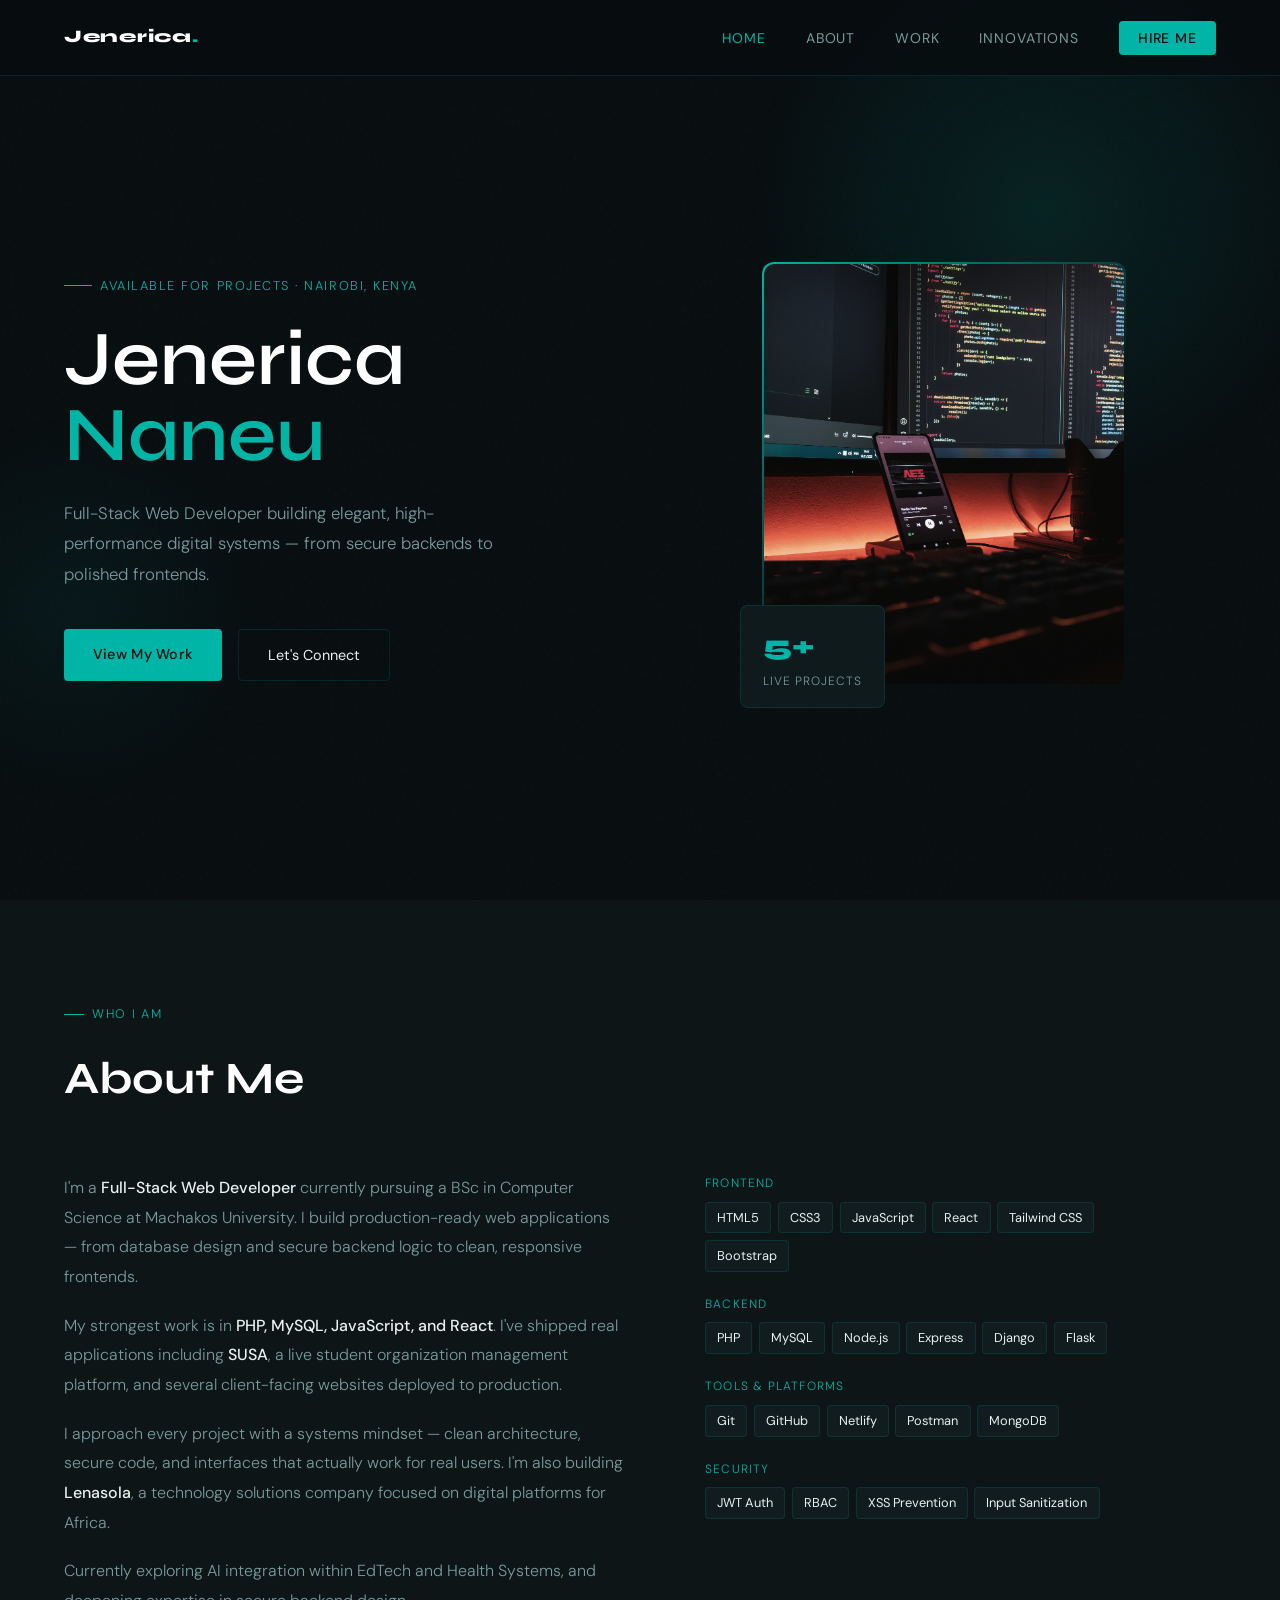
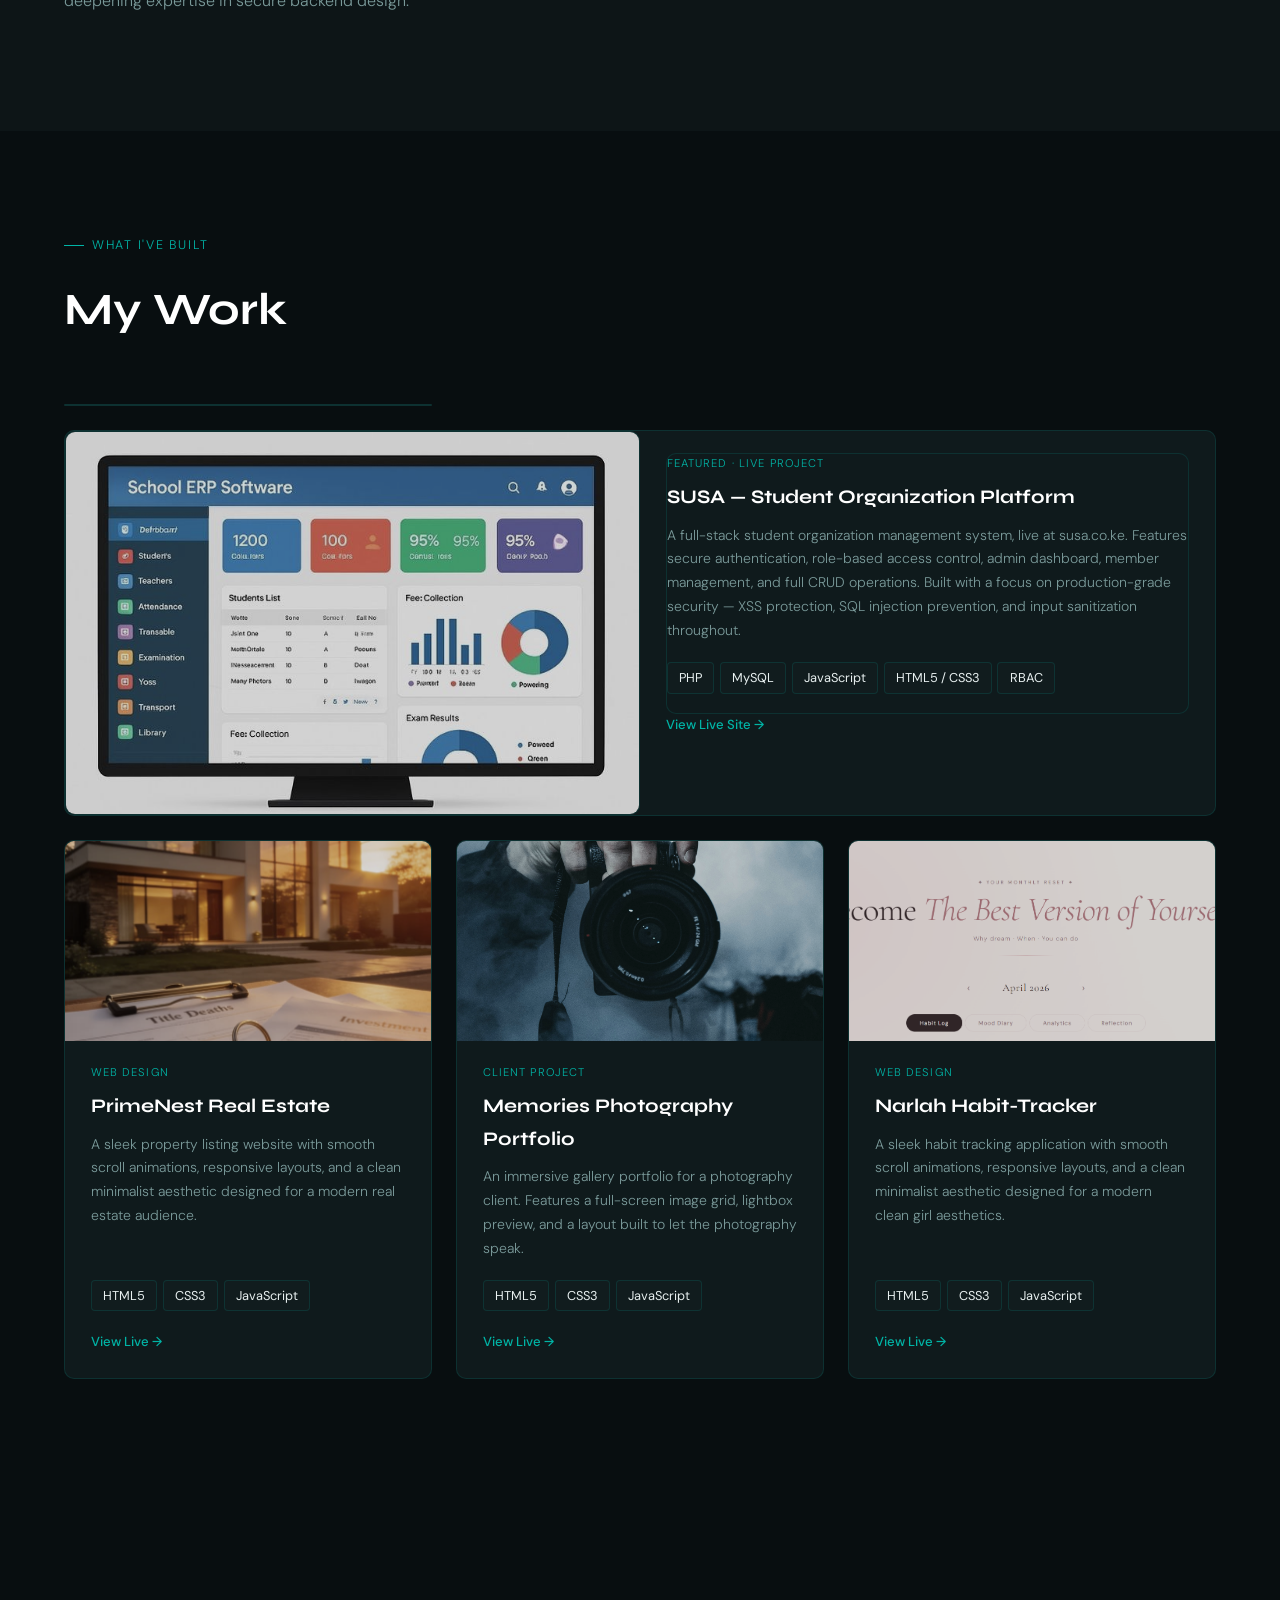
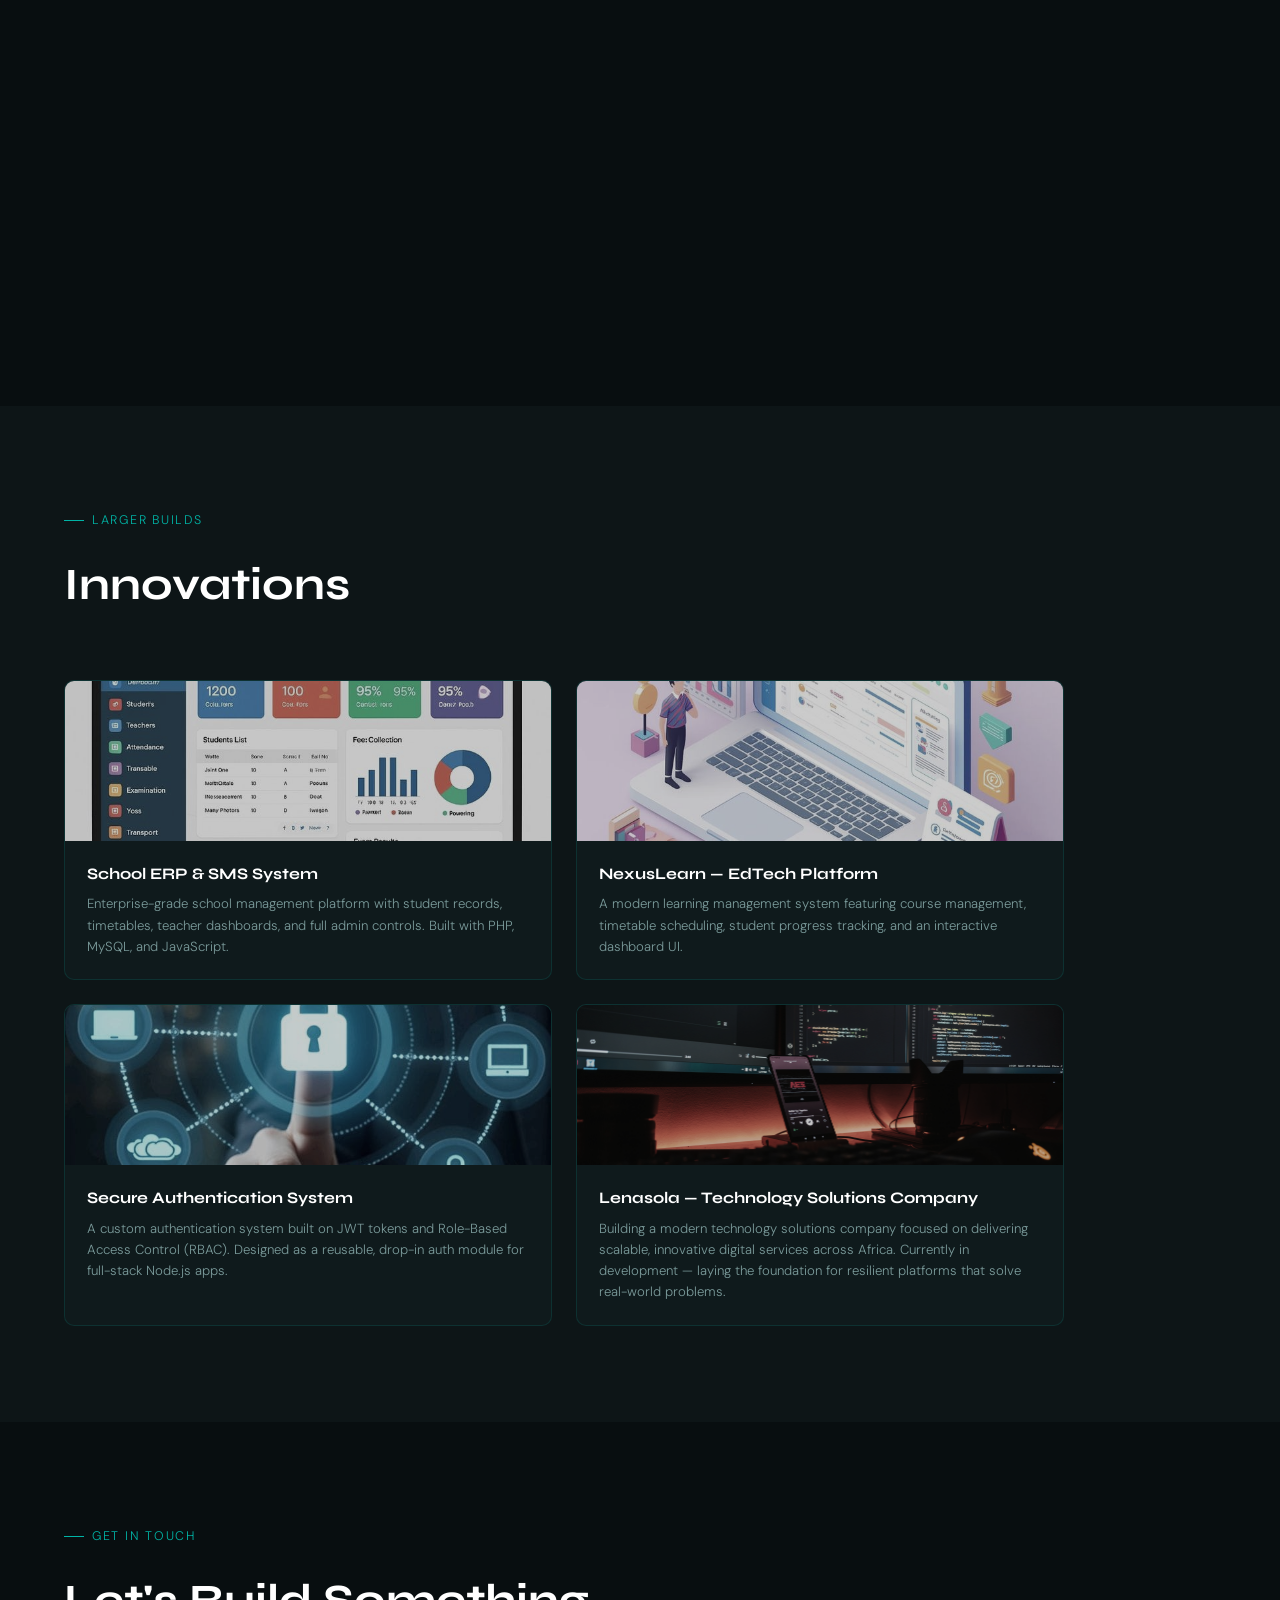
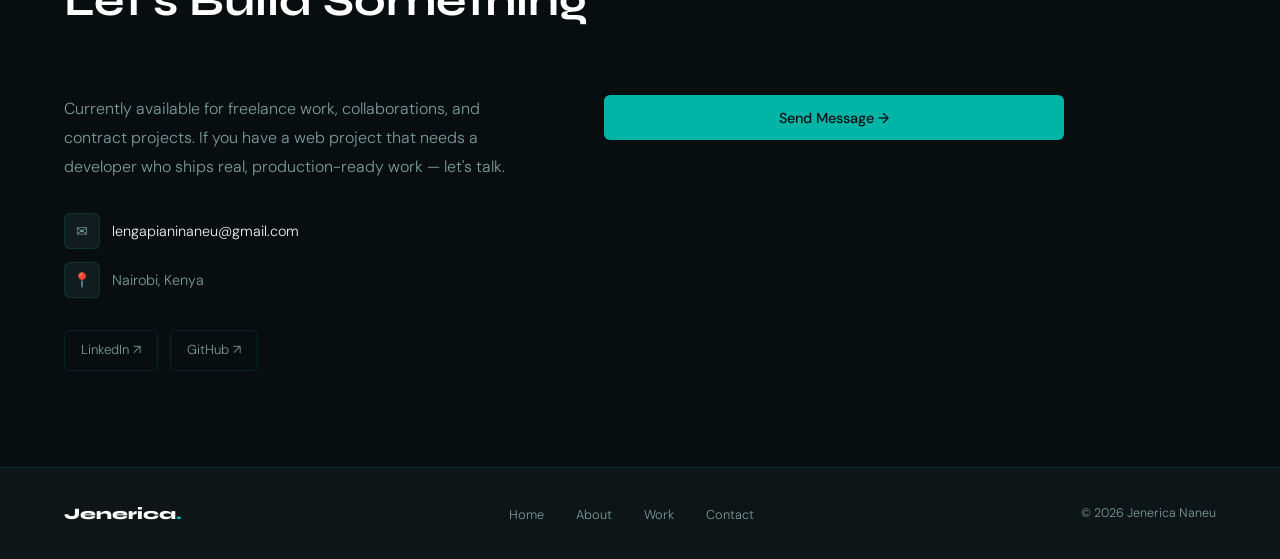
<file: Index.html>
<!DOCTYPE html>
<html lang="en">
<head>
  <meta charset="UTF-8" />
  <meta name="viewport" content="width=device-width, initial-scale=1.0"/>
  <meta name="description" content="Jenerica Naneu, full-stack developer in Nairobi. Laravel, React, PHP, MySQL. Available for freelance and internships.">
  <meta property="og:title" content="Jenerica Naneu — Full-Stack Developer">
  <meta property="og:description" content="Live platforms and client sites built with PHP, MySQL and React.">
  <meta property="og:image" content="https://naneu-jenerica-portfolio.netlify.app/Images/Erp%202.jpeg">
  <link rel="icon" href="Images/favicon.png">
  <title>Jenerica Naneu — Full-Stack Web Developer</title>
  <link rel="preconnect" href="https://fonts.googleapis.com">
  <link rel="preconnect" href="https://fonts.gstatic.com" crossorigin>
  <link href="https://fonts.googleapis.com/css2?family=Syne:wght@400;600;700;800&family=DM+Sans:ital,wght@0,300;0,400;0,500;1,300&display=swap" rel="stylesheet">
  <link rel="stylesheet" href="style.css" />
</head>
<body>
 
  <!-- NAV -->
  <nav>
    <a href="#home" class="nav-logo">Jenerica<span>.</span></a>
    <ul class="nav-links">
      <li><a href="#home">Home</a></li>
      <li><a href="#about">About</a></li>
      <li><a href="#works">Work</a></li>
      <li><a href="#innovations">Innovations</a></li>
      <li><a href="#contact" class="nav-cta">Hire Me</a></li>
    </ul>
    <button class="hamburger" id="hamburger" aria-label="Menu">
      <span></span><span></span><span></span>
    </button>
  </nav>
 
  <!-- SIDEBAR -->
  <div class="sidebar-overlay" id="sidebarOverlay"></div>
  <div class="sidebar" id="sidebar">
    <a href="#home" class="sidebar-link">Home</a>
    <a href="#about" class="sidebar-link">About</a>
    <a href="#works" class="sidebar-link">Work</a>
    <a href="#innovations" class="sidebar-link">Innovations</a>
    <a href="#contact" class="sidebar-link sidebar-cta">Hire Me</a>
  </div>
 
  <!-- HERO -->
  <section id="home">
    <div class="hero-glow"></div>
    <div class="hero-glow-2"></div>
    <div class="hero-inner">
      <div class="hero-content">
        <div class="hero-label">Available for projects · Nairobi, Kenya</div>
        <h1 class="hero-title">
          Jenerica<br>
          <span class="line2">Naneu</span>
        </h1>
        <p class="hero-sub">Full-Stack Web Developer building elegant, high-performance digital systems — from secure backends to polished frontends.</p>
        <div class="hero-actions">
          <a href="#works" class="btn-primary">View My Work</a>
          <a href="#contact" class="btn-ghost">Let's Connect</a>
        </div>
      </div>
      <div class="hero-image-wrap">
        <div class="hero-img-frame">
          <img src="Images/Programmer 2.jpg" alt="Jenerica Naneu" />
          <div class="hero-stats">
            <div class="num">5+</div>
            <div class="label">Live Projects</div>
          </div>
        </div>
      </div>
    </div>
  </section>
 
  <!-- ABOUT -->
  <section id="about">
    <div class="section-label">Who I Am</div>
    <h2 class="section-title">About Me</h2>
    <div class="about-grid">
      <div class="about-text reveal">
        <p>I'm a <strong>Full-Stack Web Developer</strong> currently pursuing a BSc in Computer Science at Machakos University. I build production-ready web applications — from database design and secure backend logic to clean, responsive frontends.</p>
        <p>My strongest work is in <strong>PHP, MySQL, JavaScript, and React</strong>. I've shipped real applications including <strong>SUSA</strong>, a live student organization management platform, and several client-facing websites deployed to production.</p>
        <p>I approach every project with a systems mindset — clean architecture, secure code, and interfaces that actually work for real users. I'm also building <strong>Lenasola</strong>, a technology solutions company focused on digital platforms for Africa.</p>
        <p>Currently exploring AI integration within EdTech and Health Systems, and deepening expertise in secure backend design.</p>
      </div>
      <div class="skills-grid reveal reveal-delay-1">
        <div class="skill-group">
          <label>Frontend</label>
          <div class="skill-tags">
            <span class="tag">HTML5</span>
            <span class="tag">CSS3</span>
            <span class="tag">JavaScript</span>
            <span class="tag">React</span>
            <span class="tag">Tailwind CSS</span>
            <span class="tag">Bootstrap</span>
          </div>
        </div>
        <div class="skill-group">
          <label>Backend</label>
          <div class="skill-tags">
            <span class="tag">PHP</span>
            <span class="tag">MySQL</span>
            <span class="tag">Node.js</span>
            <span class="tag">Express</span>
            <span class="tag">Django</span>
            <span class="tag">Flask</span>
          </div>
        </div>
        <div class="skill-group">
          <label>Tools & Platforms</label>
          <div class="skill-tags">
            <span class="tag">Git</span>
            <span class="tag">GitHub</span>
            <span class="tag">Netlify</span>
            <span class="tag">Postman</span>
            <span class="tag">MongoDB</span>
          </div>
        </div>
        <div class="skill-group">
          <label>Security</label>
          <div class="skill-tags">
            <span class="tag">JWT Auth</span>
            <span class="tag">RBAC</span>
            <span class="tag">XSS Prevention</span>
            <span class="tag">Input Sanitization</span>
          </div>
        </div>
      </div>
    </div>
  </section>
 
  <!-- WORK -->
  <section id="works">
    <div class="section-label">What I've Built</div>
    <h2 class="section-title">My Work</h2>
    <div class="projects-grid">
 
      <!-- SUSA — FEATURED -->
       <a href="https://susa.co.ke" target="_blank" class="project-card reveal reveal-delay-1">
      <div class="project-card featured-card reveal">
        <img class="card-img" src="Images/Erp 2.jpeg" alt="SUSA Student Organization Platform" />
        <div class="card-body">
          <div class="card-badge"> Featured · Live Project</div>
          <div class="card-title">SUSA — Student Organization Platform</div>
          <p class="card-desc">A full-stack student organization management system, live at susa.co.ke. Features secure authentication, role-based access control, admin dashboard, member management, and full CRUD operations. Built with a focus on production-grade security — XSS protection, SQL injection prevention, and input sanitization throughout.</p>
          <div class="card-tags">
            <span class="tag">PHP</span>
            <span class="tag">MySQL</span>
            <span class="tag">JavaScript</span>
            <span class="tag">HTML5 / CSS3</span>
            <span class="tag">RBAC</span>
          </div>
          <a href="https://susa.co.ke" target="_blank" class="card-link">View Live Site →</a>
        </div>
      </div>
 
      <!-- Real Estate -->
      <a href="https://primenest-reality.netlify.app/" target="_blank" class="project-card reveal reveal-delay-1">
        <img class="card-img" src="Images/Real estate 1.jpg" alt="PrimeNest Real Estate" />
        <div class="card-body">
          <div class="card-badge">Web Design</div>
          <div class="card-title">PrimeNest Real Estate</div>
          <p class="card-desc">A sleek property listing website with smooth scroll animations, responsive layouts, and a clean minimalist aesthetic designed for a modern real estate audience.</p>
          <div class="card-tags">
            <span class="tag">HTML5</span>
            <span class="tag">CSS3</span>
            <span class="tag">JavaScript</span>
          </div>
          <span class="card-link">View Live →</span>
        </div>
      </a>
 
      <!-- Photography -->
      <a href="https://memories-photography.netlify.app/" target="_blank" class="project-card reveal reveal-delay-2">
        <img class="card-img" src="Images/Photographer 2.jpg" alt="Memories Photography Portfolio" />
        <div class="card-body">
          <div class="card-badge">Client Project</div>
          <div class="card-title">Memories Photography Portfolio</div>
          <p class="card-desc">An immersive gallery portfolio for a photography client. Features a full-screen image grid, lightbox preview, and a layout built to let the photography speak.</p>
          <div class="card-tags">
            <span class="tag">HTML5</span>
            <span class="tag">CSS3</span>
            <span class="tag">JavaScript</span>
          </div>
          <span class="card-link">View Live →</span>
        </div>
      </a>

      <!-- Habit Tracker -->
      <a href="https://narlah.netlify.app/" target="_blank" class="project-card reveal reveal-delay-1">
        <img class="card-img" src="Images/habit tracker 1.png" alt="Narlah Habit-Tracker" />
        <div class="card-body">
          <div class="card-badge">Web Design</div>
          <div class="card-title">Narlah Habit-Tracker</div>
          <p class="card-desc">A sleek habit tracking application with smooth scroll animations, responsive layouts, and a clean minimalist aesthetic designed for a modern clean girl aesthetics.</p>
          <div class="card-tags">
            <span class="tag">HTML5</span>
            <span class="tag">CSS3</span>
            <span class="tag">JavaScript</span>
          </div>
          <span class="card-link">View Live →</span>
        </div>
      </a>

      <!-- Weather Dashboard -->
      <a href="https://zephyr-dash.netlify.app/" target="_blank" class="project-card reveal reveal-delay-1">
        <img class="card-img" src="Images/Weathe 1.png" alt="Zephyr Dashboard" />
        <div class="card-body">
          <div class="card-badge">Web Design</div>
          <div class="card-title">Zephyr Dashboard</div>
          <p class="card-desc">A sleek weather dashboard with real-time data visualization, responsive layouts, and a clean minimalist aesthetic designed for a modern user experience.</p>
          <div class="card-tags">
            <span class="tag">HTML5</span>
            <span class="tag">CSS3</span>
            <span class="tag">JavaScript</span>
          </div>
          <span class="card-link">View Live →</span>
        </div>
      </a>

       <!-- Tours Company Website -->
      <a href="https://lenasola-tours.netlify.app/" target="_blank" class="project-card reveal reveal-delay-1">
        <img class="card-img" src="Images/Wildlife.jpg" alt="Lenasola Tours" />
        <div class="card-body">
          <div class="card-badge">Web Design</div>
          <div class="card-title">Lenasola Tours</div>
          <p class="card-desc">A sleek Tours Company Website with package visualization, responsive layouts, and a clean minimalist aesthetic designed for a modern user experience.</p>
          <div class="card-tags">
            <span class="tag">HTML5</span>
            <span class="tag">CSS3</span>
            <span class="tag">JavaScript</span>
          </div>
          <span class="card-link">View Live →</span>
        </div>
      </a>
      
      <!-- School Website -->
      <div class="project-card reveal reveal-delay-3">
        <img class="card-img" src="Images/Blog 2.jpg" alt="School Website" />
        <div class="card-body">
          <div class="card-badge">Web Development</div>
          <div class="card-title">School Website</div>
          <p class="card-desc">A clean, accessible school website optimized for readability and ease of navigation. Includes dynamic content sections, a clean information hierarchy, and mobile-first design.</p>
          <div class="card-tags">
            <span class="tag">HTML5</span>
            <span class="tag">CSS3</span>
            <span class="tag">JavaScript</span>
          </div>
        </div>
      </div>
 
    </div>
  </section>
 
  <!-- INNOVATIONS -->
  <section id="innovations">
    <div class="section-label">Larger Builds</div>
    <h2 class="section-title">Innovations</h2>
    <div class="innovations-grid">
 
      <div class="innov-card reveal">
        <img class="innov-img" src="Images/Erp 2.jpeg" alt="School ERP" />
        <div class="innov-body">
          <div class="innov-title">School ERP & SMS System</div>
          <p class="innov-desc">Enterprise-grade school management platform with student records, timetables, teacher dashboards, and full admin controls. Built with PHP, MySQL, and JavaScript.</p>
        </div>
      </div>
 
      <div class="innov-card reveal reveal-delay-1">
        <img class="innov-img" src="Images/Edtech 2.jpeg" alt="NexusLearn" />
        <div class="innov-body">
          <div class="innov-title">NexusLearn — EdTech Platform</div>
          <p class="innov-desc">A modern learning management system featuring course management, timetable scheduling, student progress tracking, and an interactive dashboard UI.</p>
        </div>
      </div>
 
      <div class="innov-card reveal reveal-delay-2">
        <img class="innov-img" src="Images/Authentication 2.jpeg" alt="Auth System" />
        <div class="innov-body">
          <div class="innov-title">Secure Authentication System</div>
          <p class="innov-desc">A custom authentication system built on JWT tokens and Role-Based Access Control (RBAC). Designed as a reusable, drop-in auth module for full-stack Node.js apps.</p>
        </div>
      </div>
 
      <div class="innov-card reveal reveal-delay-3">
        <img class="innov-img" src="Images/Programmer 2.jpg" alt="Lenasola Tech Company" />
        <div class="innov-body">
          <div class="innov-title">Lenasola — Technology Solutions Company</div>
          <p class="innov-desc">Building a modern technology solutions company focused on delivering scalable, innovative digital services across Africa. Currently in development — laying the foundation for resilient platforms that solve real-world problems.</p>
        </div>
      </div>
 
    </div>
  </section>
 
  <!-- CONTACT -->
  <section id="contact">
    <div class="section-label">Get In Touch</div>
    <h2 class="section-title">Let's Build Something</h2>
    <div class="contact-inner">
      <div class="contact-info reveal">
        <p>Currently available for freelance work, collaborations, and contract projects. If you have a web project that needs a developer who ships real, production-ready work — let's talk.</p>
        <div class="contact-detail">
          <div class="contact-row">
            <div class="icon">✉</div>
            <a href="mailto:lengapianinaneu@gmail.com">lengapianinaneu@gmail.com</a>
          </div>
          <div class="contact-row">
            <div class="icon">📍</div>
            <span>Nairobi, Kenya</span>
          </div>
        </div>
        <div class="socials">
          <a href="https://www.linkedin.com/in/jenerica-naneu-a657a038b/" target="_blank" class="social-btn">LinkedIn ↗</a>
          <a href="https://github.com/Naneu-j" target="_blank" class="social-btn">GitHub ↗</a>
        </div>
      </div>
      <form class="contact-form reveal reveal-delay-1" id="contactForm" name="contact"
      method="POST" data-netlify="true" data-netlify-honeypot="bot-field">
  <input type="hidden" name="form-name" value="contact" />
  <p class="honeypot"><label>Leave empty: <input name="bot-field" /></label></p>
  <!-- name / email / message groups stay as they are -->
  <button type="submit" class="form-submit">Send Message →</button>
  <div class="form-success" id="formSuccess">Thanks! I'll get back to you shortly.</div>
  <div class="form-success form-error" id="formError">Couldn't send. Email me directly at lengapianinaneu@gmail.com.</div>
</form>
    </div>
  </section>
 
  <!-- FOOTER -->
  <footer>
    <div class="logo">Jenerica<span>.</span></div>
    <ul class="footer-links">
      <li><a href="#home">Home</a></li>
      <li><a href="#about">About</a></li>
      <li><a href="#works">Work</a></li>
      <li><a href="#contact">Contact</a></li>
    </ul>
    <div class="copy">© 2026 Jenerica Naneu</div>
  </footer>
 
  <script src="scripts.js"></script>
</body>
</html>
</file>
<file: style.css>
*, *::before, *::after { box-sizing: border-box; margin: 0; padding: 0; }
 
    :root {
      --teal: #00B4A6;
      --teal-dark: #008880;
      --teal-glow: rgba(0,180,166,0.18);
      --bg: #080E10;
      --bg2: #0D1517;
      --bg3: #111C1E;
      --card: #0F1A1C;
      --border: rgba(0,180,166,0.15);
      --text: #E8F0F0;
      --muted: #7A9A9A;
      --white: #ffffff;
      --font-display: 'Syne', sans-serif;
      --font-body: 'DM Sans', sans-serif;
    }
 
    html { scroll-behavior: smooth; }
 
    body {
      background: var(--bg);
      color: var(--text);
      font-family: var(--font-body);
      font-weight: 300;
      line-height: 1.7;
      overflow-x: hidden;
    }
 
    /* ── NOISE OVERLAY ── */
    body::before {
      content: '';
      position: fixed;
      inset: 0;
      background-image: url("data:image/svg+xml,%3Csvg viewBox='0 0 256 256' xmlns='http://www.w3.org/2000/svg'%3E%3Cfilter id='noise'%3E%3CfeTurbulence type='fractalNoise' baseFrequency='0.9' numOctaves='4' stitchTiles='stitch'/%3E%3C/filter%3E%3Crect width='100%25' height='100%25' filter='url(%23noise)' opacity='0.04'/%3E%3C/svg%3E");
      pointer-events: none;
      z-index: 0;
      opacity: 0.5;
    }
 
    /* ── NAV ── */
    nav {
      position: fixed;
      top: 0; left: 0; right: 0;
      z-index: 100;
      display: flex;
      align-items: center;
      justify-content: space-between;
      padding: 1.4rem 5%;
      background: rgba(8,14,16,0.85);
      backdrop-filter: blur(16px);
      border-bottom: 1px solid var(--border);
    }
 
    .nav-logo {
      font-family: var(--font-display);
      font-weight: 800;
      font-size: 1.1rem;
      color: var(--white);
      text-decoration: none;
      letter-spacing: 0.04em;
    }
    .nav-logo span { color: var(--teal); }
 
    .nav-links {
      display: flex;
      gap: 2.5rem;
      list-style: none;
    }
    .nav-links a {
      color: var(--muted);
      text-decoration: none;
      font-size: 0.875rem;
      font-weight: 400;
      letter-spacing: 0.06em;
      text-transform: uppercase;
      transition: color 0.2s;
    }
    .nav-links a:hover { color: var(--teal); }
 
    .nav-cta {
      background: var(--teal);
      color: var(--bg) !important;
      padding: 0.5rem 1.2rem;
      border-radius: 4px;
      font-weight: 500 !important;
      transition: background 0.2s !important;
    }
    .nav-cta:hover { background: var(--teal-dark) !important; color: var(--bg) !important; }
 
    /* ── HAMBURGER ── */
    .hamburger {
      display: none;
      flex-direction: column;
      gap: 5px;
      cursor: pointer;
      padding: 4px;
      z-index: 201;
      background: none;
      border: none;
    }
    .hamburger span {
      display: block;
      width: 24px;
      height: 2px;
      background: var(--text);
      border-radius: 2px;
      transition: all 0.3s;
      transform-origin: center;
    }
    .hamburger.open span:nth-child(1) { transform: translateY(7px) rotate(45deg); }
    .hamburger.open span:nth-child(2) { opacity: 0; transform: scaleX(0); }
    .hamburger.open span:nth-child(3) { transform: translateY(-7px) rotate(-45deg); }
 
    /* ── SIDEBAR ── */
    .sidebar-overlay {
      display: none;
      position: fixed;
      inset: 0;
      background: rgba(0,0,0,0.6);
      z-index: 150;
      opacity: 0;
      transition: opacity 0.3s;
    }
    .sidebar-overlay.active { opacity: 1; }
 
    .sidebar {
      position: fixed;
      top: 0;
      right: -280px;
      width: 260px;
      height: 100vh;
      background: var(--bg2);
      border-left: 1px solid var(--border);
      z-index: 200;
      display: flex;
      flex-direction: column;
      padding: 5rem 2rem 2rem;
      transition: right 0.35s cubic-bezier(0.4,0,0.2,1);
      gap: 0.4rem;
    }
    .sidebar.open { right: 0; }
 
    .sidebar a {
      color: var(--muted);
      text-decoration: none;
      font-size: 1rem;
      font-weight: 400;
      letter-spacing: 0.06em;
      text-transform: uppercase;
      padding: 0.85rem 0;
      border-bottom: 1px solid var(--border);
      transition: color 0.2s;
    }
    .sidebar a:hover { color: var(--teal); }
    .sidebar a:last-child { border-bottom: none; }
 
    .sidebar .sidebar-cta {
      margin-top: 1.5rem;
      background: var(--teal);
      color: var(--bg) !important;
      text-align: center;
      border-radius: 4px;
      border: none;
      padding: 0.75rem 1rem;
      font-weight: 500;
    }
    .sidebar .sidebar-cta:hover { background: var(--teal-dark) !important; }
 
    /* ── HERO ── */
    #home {
      min-height: 100vh;
      display: flex;
      align-items: center;
      padding: 8rem 5% 5rem;
      position: relative;
      overflow: hidden;
    }
 
    .hero-glow {
      position: absolute;
      top: -10%;
      right: -5%;
      width: 600px;
      height: 600px;
      background: radial-gradient(ellipse, rgba(0,180,166,0.12) 0%, transparent 70%);
      pointer-events: none;
    }
    .hero-glow-2 {
      position: absolute;
      bottom: 10%;
      left: -10%;
      width: 400px;
      height: 400px;
      background: radial-gradient(ellipse, rgba(0,180,166,0.06) 0%, transparent 70%);
      pointer-events: none;
    }
 
    .hero-inner {
      display: grid;
      grid-template-columns: 1fr 1fr;
      gap: 4rem;
      align-items: center;
      max-width: 1200px;
      width: 100%;
      position: relative;
      z-index: 1;
    }
 
    .hero-label {
      display: inline-flex;
      align-items: center;
      gap: 0.5rem;
      font-size: 0.8rem;
      letter-spacing: 0.12em;
      text-transform: uppercase;
      color: var(--teal);
      margin-bottom: 1.5rem;
    }
    .hero-label::before {
      content: '';
      width: 28px;
      height: 1px;
      background: var(--teal);
    }
 
    .hero-title {
      font-family: var(--font-display);
      font-size: clamp(3rem, 6vw, 5.5rem);
      font-weight: 600;
      line-height: 1.0;
      color: var(--white);
      margin-bottom: 1.5rem;
    }
    .hero-title .line2 {
      color: var(--teal);
      display: block;
    }
 
    .hero-sub {
      font-size: 1.05rem;
      color: var(--muted);
      max-width: 460px;
      margin-bottom: 2.5rem;
      line-height: 1.8;
    }
 
    .hero-actions {
      display: flex;
      gap: 1rem;
      flex-wrap: wrap;
    }
 
    .btn-primary {
      background: var(--teal);
      color: var(--bg);
      padding: 0.8rem 1.8rem;
      border-radius: 4px;
      text-decoration: none;
      font-weight: 500;
      font-size: 0.9rem;
      transition: all 0.2s;
      letter-spacing: 0.02em;
    }
    .btn-primary:hover {
      background: var(--teal-dark);
      transform: translateY(-2px);
    }
 
    .btn-ghost {
      border: 1px solid var(--border);
      color: var(--text);
      padding: 0.8rem 1.8rem;
      border-radius: 4px;
      text-decoration: none;
      font-weight: 400;
      font-size: 0.9rem;
      transition: all 0.2s;
    }
    .btn-ghost:hover {
      border-color: var(--teal);
      color: var(--teal);
      transform: translateY(-2px);
    }
 
    /* Hero image side */
    .hero-image-wrap {
      position: relative;
      display: flex;
      justify-content: center;
    }
 
    .hero-img-frame {
      position: relative;
      width: 360px;
      height: 420px;
    }
    .hero-img-frame::before {
      content: '';
      position: absolute;
      inset: -2px;
      border-radius: 12px;
      background: linear-gradient(135deg, var(--teal) 0%, transparent 60%);
      z-index: 0;
    }
    .hero-img-frame img {
      position: relative;
      z-index: 1;
      width: 100%;
      height: 100%;
      object-fit: cover;
      border-radius: 10px;
      filter: grayscale(20%);
    }
 
    .hero-stats {
      position: absolute;
      bottom: -1.5rem;
      left: -1.5rem;
      background: var(--card);
      border: 1px solid var(--border);
      border-radius: 8px;
      padding: 1rem 1.4rem;
      z-index: 2;
    }
    .hero-stats .num {
      font-family: var(--font-display);
      font-size: 1.8rem;
      font-weight: 800;
      color: var(--teal);
    }
    .hero-stats .label {
      font-size: 0.75rem;
      color: var(--muted);
      text-transform: uppercase;
      letter-spacing: 0.08em;
    }
 
    /* ── SECTION SHARED ── */
    section {
      padding: 6rem 5%;
      position: relative;
      z-index: 1;
    }
 
    .section-label {
      display: inline-flex;
      align-items: center;
      gap: 0.5rem;
      font-size: 0.78rem;
      letter-spacing: 0.14em;
      text-transform: uppercase;
      color: var(--teal);
      margin-bottom: 1rem;
    }
    .section-label::before {
      content: '';
      width: 20px;
      height: 1px;
      background: var(--teal);
    }
 
    .section-title {
      font-family: var(--font-display);
      font-size: clamp(2rem, 3.5vw, 3rem);
      font-weight: 700;
      color: var(--white);
      margin-bottom: 3.5rem;
    }
 
    /* ── ABOUT ── */
    #about { background: var(--bg2); }
 
    .about-grid {
      display: grid;
      grid-template-columns: 1.1fr 0.9fr;
      gap: 5rem;
      align-items: start;
      max-width: 1100px;
    }
 
    .about-text p {
      color: var(--muted);
      font-size: 1rem;
      margin-bottom: 1.2rem;
      line-height: 1.85;
    }
    .about-text p strong {
      color: var(--text);
      font-weight: 500;
    }
 
    .skills-grid {
      display: flex;
      flex-direction: column;
      gap: 1.4rem;
    }
 
    .skill-group label {
      display: block;
      font-size: 0.75rem;
      text-transform: uppercase;
      letter-spacing: 0.1em;
      color: var(--teal);
      margin-bottom: 0.5rem;
    }
 
    .skill-tags {
      display: flex;
      flex-wrap: wrap;
      gap: 0.4rem;
    }
 
    .tag {
      background: var(--bg3);
      border: 1px solid var(--border);
      color: var(--text);
      font-size: 0.8rem;
      padding: 0.25rem 0.7rem;
      border-radius: 4px;
      font-weight: 400;
    }
    /* ── WORK ── */
    #works { background: var(--bg); }
 
    .projects-grid {
      display: grid;
      grid-template-columns: repeat(auto-fill, minmax(340px, 1fr));
      gap: 1.5rem;
      max-width: 1200px;
    }
 
    .project-card {
      background: var(--card);
      border: 1px solid var(--border);
      border-radius: 10px;
      overflow: hidden;
      transition: all 0.3s;
      text-decoration: none;
      display: flex;
      flex-direction: column;
    }
    .project-card:hover {
      border-color: var(--teal);
      transform: translateY(-4px);
      box-shadow: 0 16px 40px rgba(0,180,166,0.12);
    }
 
    .project-card.featured-card {
      grid-column: 1 / -1;
      display: grid;
      grid-template-columns: 1fr 1fr;
    }
 
    .card-img {
      width: 100%;
      height: 200px;
      object-fit: cover;
      filter: grayscale(30%) brightness(0.85);
      transition: filter 0.3s;
      display: block;
    }
    .project-card:hover .card-img {
      filter: grayscale(0%) brightness(1);
    }
    .featured-card .card-img {
      height: 100%;
      min-height: 240px;
    }
 
    .card-body {
      padding: 1.4rem 1.6rem 1.6rem;
      flex: 1;
      display: flex;
      flex-direction: column;
    }
 
    .card-badge {
      font-size: 0.7rem;
      text-transform: uppercase;
      letter-spacing: 0.1em;
      color: var(--teal);
      margin-bottom: 0.5rem;
    }
 
    .card-title {
      font-family: var(--font-display);
      font-size: 1.2rem;
      font-weight: 700;
      color: var(--white);
      margin-bottom: 0.6rem;
    }
 
    .card-desc {
      font-size: 0.875rem;
      color: var(--muted);
      line-height: 1.7;
      flex: 1;
      margin-bottom: 1.2rem;
    }
 
    .card-tags {
      display: flex;
      flex-wrap: wrap;
      gap: 0.35rem;
      margin-bottom: 1.2rem;
    }
 
    .card-link {
      display: inline-flex;
      align-items: center;
      gap: 0.4rem;
      font-size: 0.82rem;
      color: var(--teal);
      text-decoration: none;
      font-weight: 500;
      transition: gap 0.2s;
    }
    .card-link:hover { gap: 0.7rem; }
 
    /* ── INNOVATIONS ── */
    #innovations { background: var(--bg2); }
 
    .innovations-grid {
      display: grid;
      grid-template-columns: repeat(2, 1fr);
      gap: 1.5rem;
      max-width: 1000px;
    }
 
    .innov-card {
      background: var(--card);
      border: 1px solid var(--border);
      border-radius: 10px;
      overflow: hidden;
      transition: all 0.3s;
    }
    .innov-card:hover {
      border-color: rgba(0,180,166,0.4);
      transform: translateY(-3px);
    }
 
    .innov-img {
      width: 100%;
      height: 160px;
      object-fit: cover;
      filter: grayscale(40%) brightness(0.8);
      transition: filter 0.3s;
      display: block;
    }
    .innov-card:hover .innov-img { filter: grayscale(0%) brightness(1); }
 
    .innov-body { padding: 1.2rem 1.4rem 1.4rem; }
 
    .innov-title {
      font-family: var(--font-display);
      font-size: 1rem;
      font-weight: 700;
      color: var(--white);
      margin-bottom: 0.4rem;
    }
 
    .innov-desc {
      font-size: 0.825rem;
      color: var(--muted);
      line-height: 1.6;
    }
 
    /* ── CONTACT ── */
    #contact { background: var(--bg); }
 
    .contact-inner {
      display: grid;
      grid-template-columns: 1fr 1fr;
      gap: 5rem;
      max-width: 1000px;
      align-items: start;
    }
 
    .contact-info p {
      color: var(--muted);
      font-size: 1rem;
      margin-bottom: 2rem;
      line-height: 1.8;
    }
 
    .contact-detail {
      display: flex;
      flex-direction: column;
      gap: 0.8rem;
      margin-bottom: 2rem;
    }
 
    .contact-row {
      display: flex;
      align-items: center;
      gap: 0.75rem;
      color: var(--muted);
      font-size: 0.9rem;
    }
    .contact-row .icon {
      width: 36px;
      height: 36px;
      background: var(--bg3);
      border: 1px solid var(--border);
      border-radius: 6px;
      display: flex;
      align-items: center;
      justify-content: center;
      font-size: 0.9rem;
      flex-shrink: 0;
    }
    .contact-row a { color: var(--text); text-decoration: none; transition: color 0.2s; }
    .contact-row a:hover { color: var(--teal); }
 
    .socials {
      display: flex;
      gap: 0.75rem;
    }
    .social-btn {
      display: inline-flex;
      align-items: center;
      gap: 0.4rem;
      padding: 0.5rem 1rem;
      border: 1px solid var(--border);
      border-radius: 6px;
      color: var(--muted);
      text-decoration: none;
      font-size: 0.82rem;
      transition: all 0.2s;
    }
    .social-btn:hover {
      border-color: var(--teal);
      color: var(--teal);
    }
 
    /* Contact form */
    .contact-form {
      display: flex;
      flex-direction: column;
      gap: 1rem;
    }
 
    .form-group {
      display: flex;
      flex-direction: column;
      gap: 0.4rem;
    }
 
    .form-group label {
      font-size: 0.78rem;
      text-transform: uppercase;
      letter-spacing: 0.08em;
      color: var(--muted);
    }
 
    .form-group input,
    .form-group textarea {
      background: var(--card);
      border: 1px solid var(--border);
      border-radius: 6px;
      padding: 0.75rem 1rem;
      color: var(--text);
      font-family: var(--font-body);
      font-size: 0.9rem;
      font-weight: 300;
      outline: none;
      transition: border-color 0.2s;
      resize: none;
    }
    .form-group input:focus,
    .form-group textarea:focus {
      border-color: var(--teal);
    }
 
    .honeypot { display: none !important; }
 
    .form-submit {
      background: var(--teal);
      color: var(--bg);
      border: none;
      border-radius: 6px;
      padding: 0.85rem 1.5rem;
      font-family: var(--font-body);
      font-size: 0.9rem;
      font-weight: 500;
      cursor: pointer;
      transition: background 0.2s, transform 0.2s;
      text-align: center;
    }
    .form-submit:hover {
      background: var(--teal-dark);
      transform: translateY(-1px);
    }
 
    .form-success {
      display: none;
      background: var(--teal-glow);
      border: 1px solid var(--teal);
      border-radius: 6px;
      padding: 0.8rem 1rem;
      font-size: 0.875rem;
      color: var(--teal);
      text-align: center;
    }

   .form-error { 
    background: rgba(255,90,90,0.12); 
    border-color: #ff5a5a; 
    color: #ff8a8a; 
   }
 
    /* ── FOOTER ── */
    footer {
      background: var(--bg2);
      border-top: 1px solid var(--border);
      padding: 2rem 5%;
      display: flex;
      align-items: center;
      justify-content: space-between;
      z-index: 1;
      position: relative;
    }
 
    footer .logo {
      font-family: var(--font-display);
      font-weight: 800;
      font-size: 1rem;
      color: var(--white);
    }
    footer .logo span { color: var(--teal); }
 
    footer .footer-links {
      display: flex;
      gap: 2rem;
      list-style: none;
    }
    footer .footer-links a {
      color: var(--muted);
      text-decoration: none;
      font-size: 0.8rem;
      transition: color 0.2s;
    }
    footer .footer-links a:hover { color: var(--teal); }
 
    footer .copy {
      color: var(--muted);
      font-size: 0.78rem;
    }
 
    /* ── SCROLL ANIMATIONS ── */
    .reveal {
      opacity: 0;
      transform: translateY(28px);
      transition: opacity 0.6s ease, transform 0.6s ease;
    }
    .reveal.visible {
      opacity: 1;
      transform: none;
    }
    .reveal-delay-1 { transition-delay: 0.1s; }
    .reveal-delay-2 { transition-delay: 0.2s; }
    .reveal-delay-3 { transition-delay: 0.3s; }
 
    /* ── RESPONSIVE ── */
    @media (max-width: 900px) {
      .hero-inner { grid-template-columns: 1fr; }
      .hero-image-wrap { display: none; }
      .about-grid { grid-template-columns: 1fr; gap: 3rem; }
      .contact-inner { grid-template-columns: 1fr; gap: 3rem; }
      .innovations-grid { grid-template-columns: 1fr 1fr; }
      .project-card.featured-card { grid-template-columns: 1fr; }
      .featured-card .card-img { height: 200px; }
    }
 
    @media (max-width: 600px) {
      .nav-links { display: none; }
      .hamburger { display: flex; }
      .projects-grid { grid-template-columns: 1fr; }
      .innovations-grid { grid-template-columns: 1fr; }
      .socials { flex-wrap: wrap; }
      footer { flex-direction: column; gap: 1rem; text-align: center; }
      footer .footer-links { gap: 1.2rem; flex-wrap: wrap; justify-content: center; }
    }
</file>
